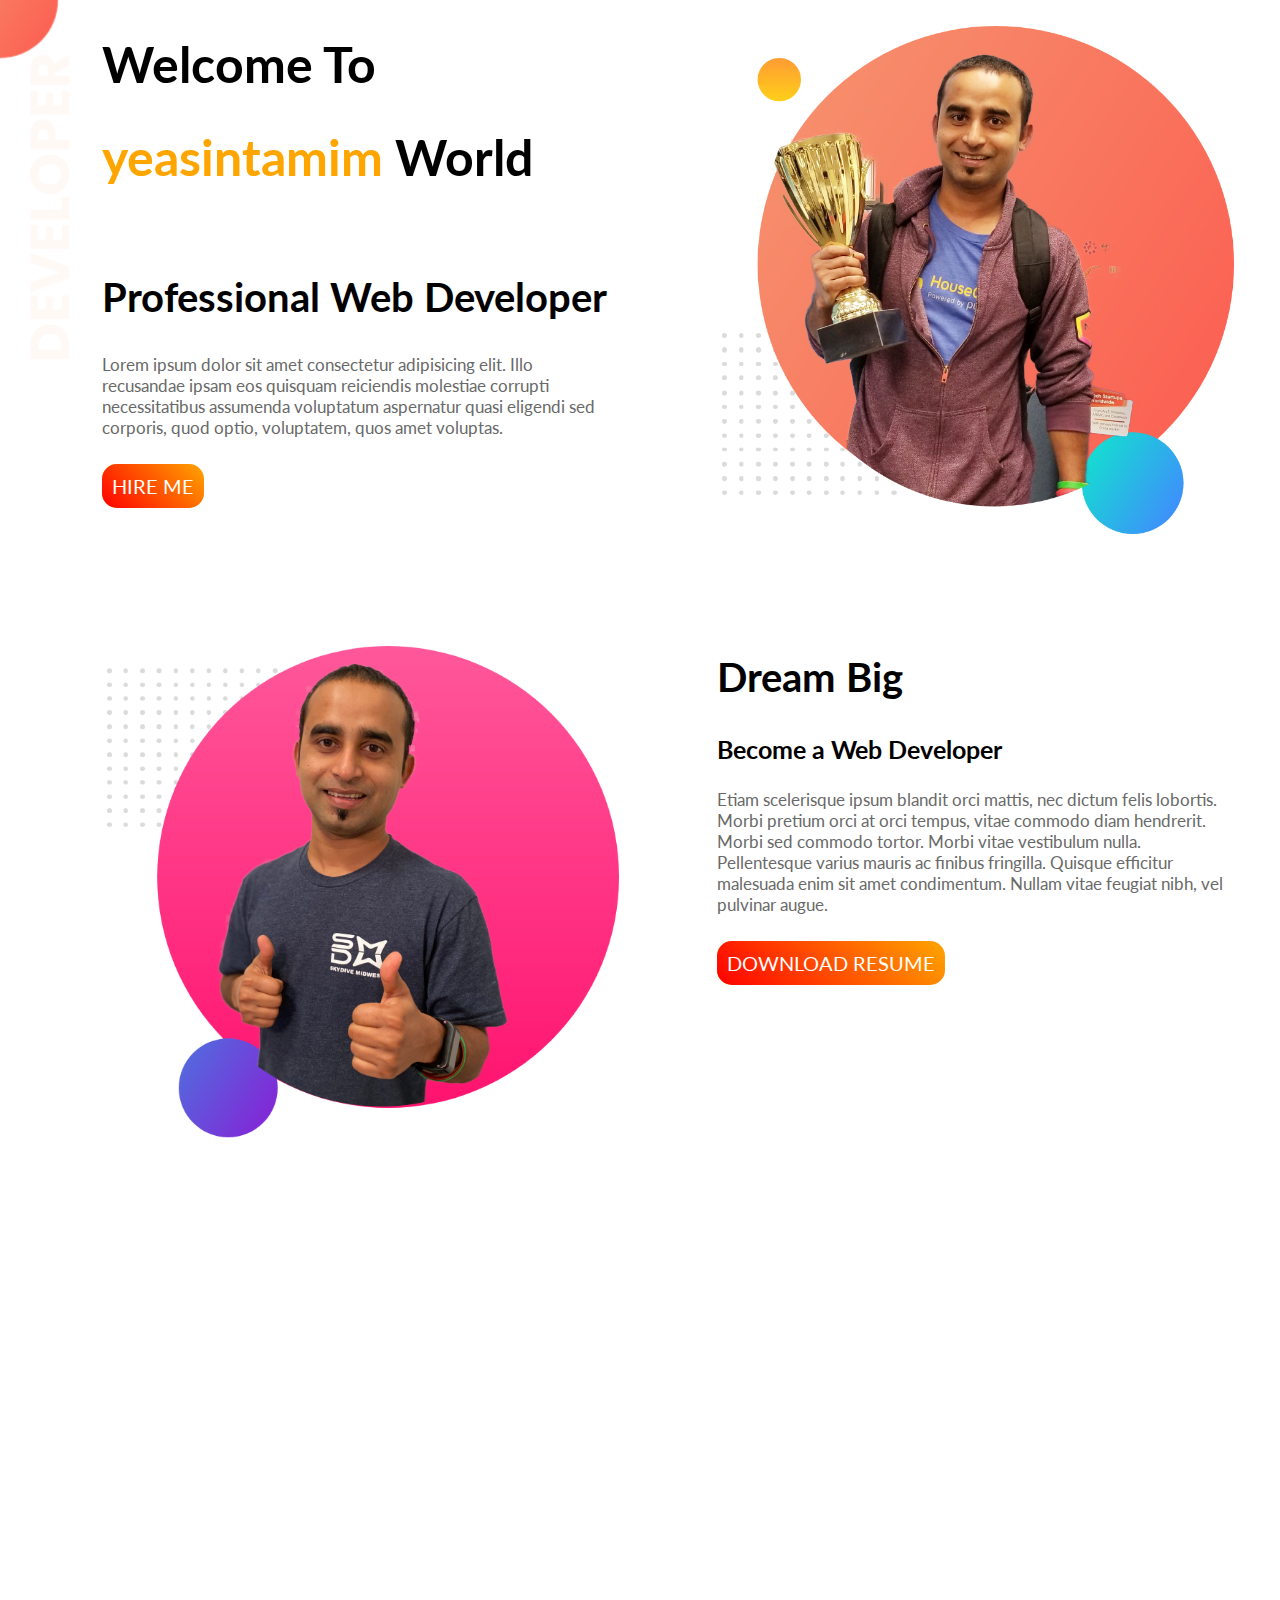
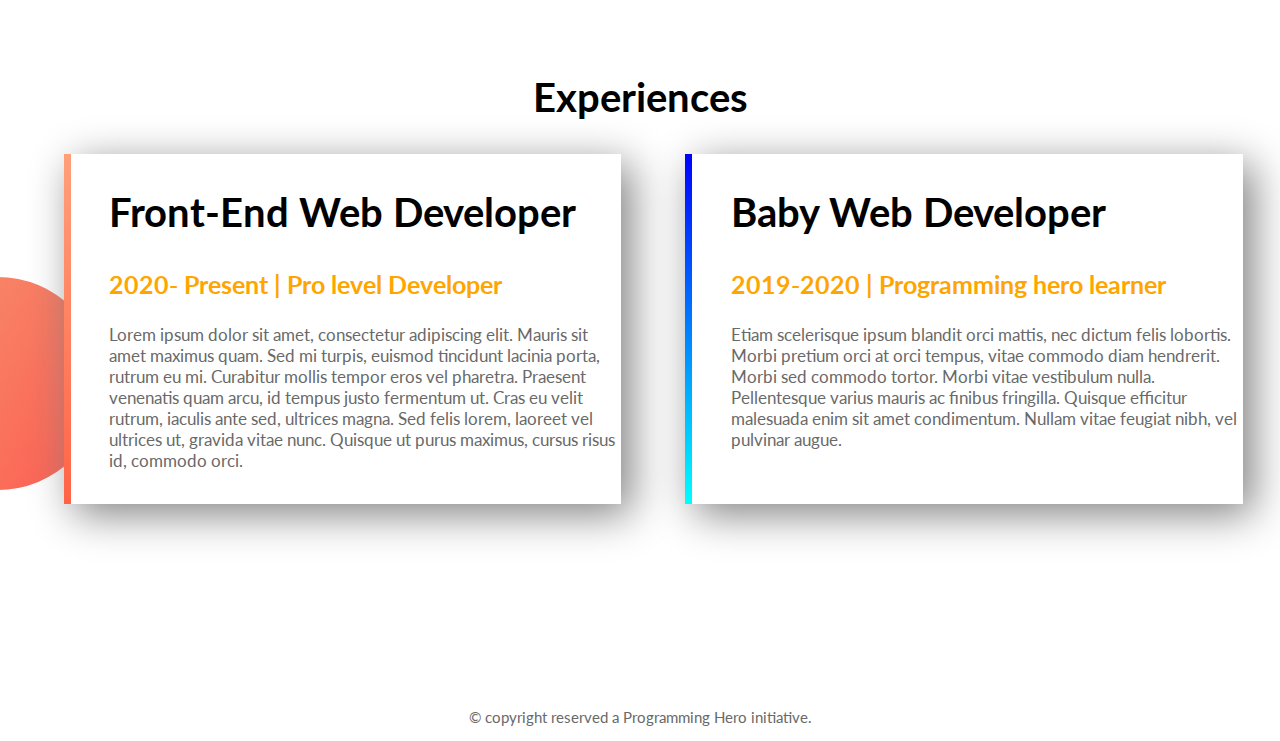
<file: index.html>
<!DOCTYPE html>
<html lang="en">
<head>
    <meta charset="UTF-8">
    <meta name="viewport" content="width=device-width, initial-scale=1.0">

    

    <title>yeasintamim webDeveloping Life</title>

    <!-- <link href="https://fonts.googleapis.com/css2?family=Chelsea+Market&amp;display=swap" rel="stylesheet"> -->

    <link href='http://fonts.googleapis.com/css?family=Lato:400,700' rel='stylesheet' type='text/css'>
    <link rel="stylesheet" href="style.css">

</head>
<body>
    <section class="top-banner">
        

        <div class="half-width">

            <h1>Welcome To</h1>
            <h1><span class="highlight">yeasintamim</span> World</h1>
            <br>
            <h2>Professional Web Developer</h2>
            <p>Lorem ipsum dolor sit amet consectetur adipisicing elit. Illo recusandae ipsam eos quisquam reiciendis molestiae corrupti necessitatibus assumenda voluptatum aspernatur quasi eligendi sed corporis, quod optio, voluptatem, quos amet voluptas.</p>
            <br>

            <a class="link-button" target="blank" href="https://github.com/yeasintamim">HIRE ME</a>
            

        </div>

        <div class="half-width">
            <img src="images/jhankar.png">
            

        </div>

        


    </section>

    <!-- <div style="height:400px">

    </div> -->



    <section class="dream-area">
        




        <div class="half-width">
            <img src="images/jhankar2.png">
            

        </div>


        <div class="half-width">

            
            <h2>Dream Big</h2>
            <h3>Become a Web Developer</h3>

            <p>Etiam scelerisque ipsum blandit orci mattis, nec dictum felis lobortis. Morbi pretium orci at orci tempus, vitae commodo diam hendrerit. Morbi sed commodo tortor. Morbi vitae vestibulum nulla. Pellentesque varius mauris ac finibus fringilla. Quisque efficitur malesuada enim sit amet condimentum. Nullam vitae feugiat nibh, vel pulvinar augue.</p>
            <br>
            <a class="link-button" target="blank" href="https://github.com/yeasintamim">DOWNLOAD RESUME</a>
            
            

        </div>

        
        


    </section>








    



    <div style="height:400px">

    </div>

    <section class="experience-area">

        <h2 style="text-align: center;">Experiences</h2>

<div id="full-stack" class="half-width single-experience">
    <h2>Front-End Web Developer</h2>
    <h3 class="highlight">2020- Present | Pro level Developer</h3>
    <p>Lorem ipsum dolor sit amet, consectetur adipiscing elit. Mauris sit amet maximus quam. Sed mi turpis, euismod tincidunt lacinia porta, rutrum eu mi. Curabitur mollis tempor eros vel pharetra. Praesent venenatis quam arcu, id tempus justo fermentum ut. Cras eu velit rutrum, iaculis ante sed, ultrices magna. Sed felis lorem, laoreet vel ultrices ut, gravida vitae nunc. Quisque ut purus maximus, cursus risus id, commodo orci.</p>

</div>

<div id="baby-web" class="half-width single-experience">
    <h2>Baby Web Developer</h2>
    <h3 class="highlight">2019-2020 | Programming hero learner</h3> 
    <p>Etiam scelerisque ipsum blandit orci mattis, nec dictum felis lobortis. Morbi pretium orci at orci tempus, vitae commodo diam hendrerit. Morbi sed commodo tortor. Morbi vitae vestibulum nulla. Pellentesque varius mauris ac finibus fringilla. Quisque efficitur malesuada enim sit amet condimentum. Nullam vitae feugiat nibh, vel pulvinar augue.</p>

</div>

    </section>

    <footer>
        <p>© copyright reserved a Programming Hero initiative.</p>
    </footer>

    </body>
    </html>
</file>
<file: style.css>
/* body{
    font-family: 'Chelsea Market', cursive;
    margin: 0px;
}
     */


body{

    font-family: 'Lato', sans-serif;
    /* font-weight: 400; */
    margin: 0px;
}     
h1{
    font-size: 50px;
}
h2{
    font-size: 40px;
}

h3{
    font-size: 25px;
}

p{
    color: dimgray;
    font-size: 17px;
}

.highlight{
    color: orange;
}

.half-width{
    width: 40%;
    float: left;
    margin-left: 5%;
    padding-left: 3%;
    /* margin-top: 60px; */
    

}

.half-width img {
    width: 100%;
    padding-left: 5px;
    padding-top: 5%;
}

.top-banner{
    
    
    background-image: url("images/top-banner.png");
    background-repeat: no-repeat;
}

section{
    height: 500px;
    padding-bottom: 120px;
}

.link-button{
    
 
    font-size: 20px;
    background-color:orange;
    color: white;
    text-decoration: none;
    padding: 10px 10px;
    border-radius: 15px;
    cursor: pointer;
    background-image: linear-gradient(45deg, red, transparent);
}

.link-button:hover{
    color:black;

}

.dream-area{
    /* background-image: url("images/dream-bg.png"); */
    background-repeat: no-repeat;
    background-position: right;
}

.single-experience{
    box-shadow:10px 10px 40px gray;
    height: 70%;
    background-color: white;
    
}

.experience-area{
    background-image: url("images/exp-bg.png");
    background-repeat: no-repeat;
    background-position: left;
}

#full-stack{
    border-left: 7px solid;
    
    border-image: linear-gradient(180deg,lightsalmon,tomato);
    border-image-slice: 1;
}

#baby-web{
    border-left: 7px solid;
    border-image: linear-gradient(180deg,blue,cyan);
    border-image-slice: 1;
}

footer p{
    text-align: center;
    font-size: 15px;
}
</file>
